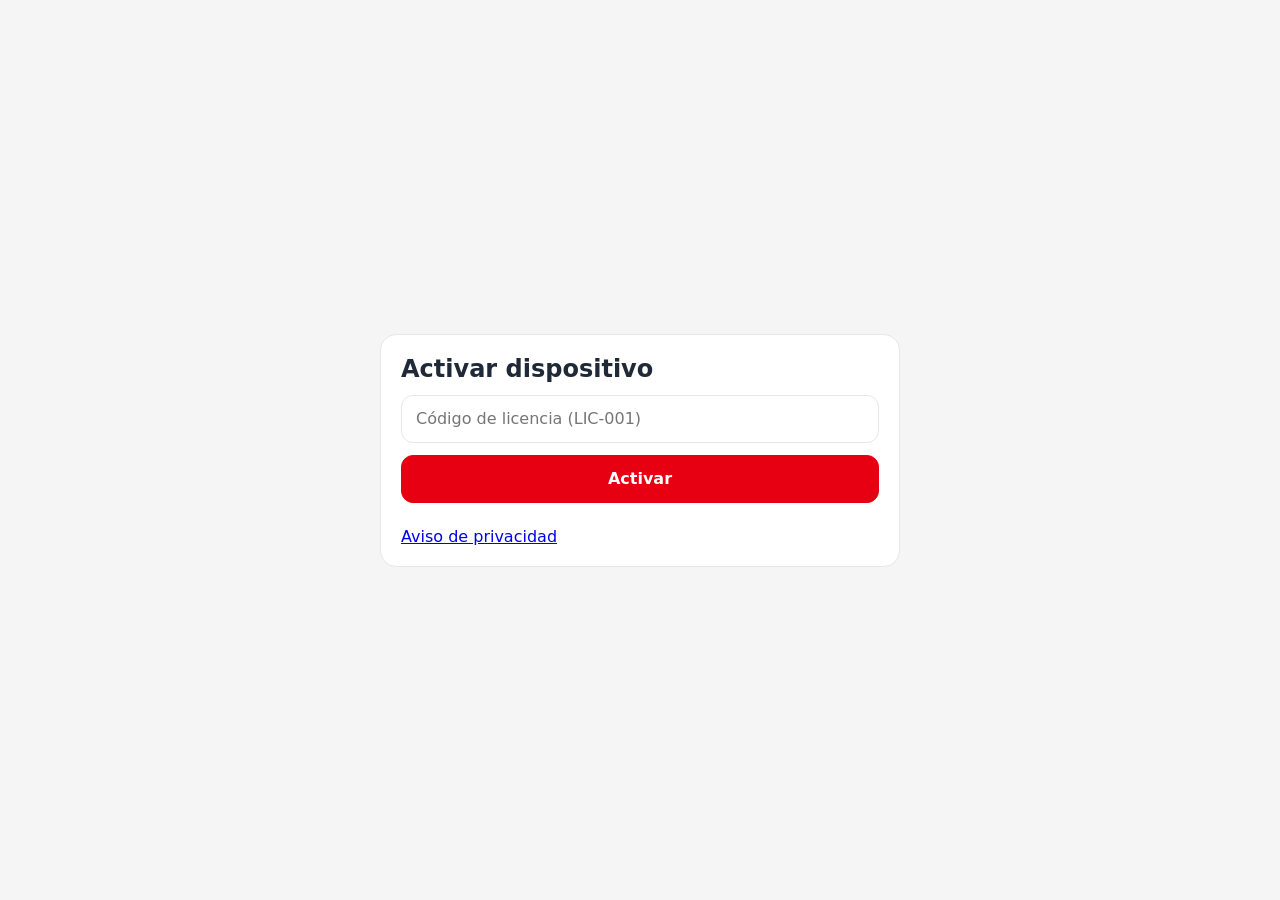
<file: index.html>
<!doctype html>
<html lang="es"><head>
<meta charset="utf-8"><meta name="viewport" content="width=device-width,initial-scale=1,viewport-fit=cover">
<title>Control de Asistencia</title><meta name="theme-color" content="#E60012">
<meta name="mobile-web-app-capable" content="yes"><meta name="apple-mobile-web-app-capable" content="yes">
<link rel="manifest" href="manifest.webmanifest"><link rel="apple-touch-icon" href="icon-192.png"><link rel="stylesheet" href="styles.css">
<script src="face-api.js"></script>
</head><body>
<section id="act" class="screen" hidden><div class="card"><h2>Activar dispositivo</h2>
<input id="lic" placeholder="Código de licencia (LIC-001)" autocapitalize="characters" autocomplete="off">
<button id="actBtn" class="pri">Activar</button><p id="actMsg" role="status"></p><a href="aviso.html" target="_blank">Aviso de privacidad</a></div></section>
<div id="app" hidden>
<header><div id="clock">--:--:--</div><div class="chips"><a class="chip" href="aviso.html" target="_blank">Aviso de privacidad</a><span class="chip" id="cNet"></span><span class="chip" id="cGps"></span><span class="chip" id="cPend" hidden></span><button class="chip" id="voz" aria-label="Voz">🔇</button></div></header>
<main><div class="cam scan" id="cam"><video id="v" playsinline muted autoplay></video></div>
<div class="panel"><div id="msg" role="status" aria-live="polite">Cargando…</div><div class="types" id="types" hidden></div></div></main></div>
<script type="module">
import {CFG,kv,login,sync,enviar,vaciarCola,pendientes,loadFace,describe,landmarks,yaw,match,hav,watchGPS,hoyKey} from './core.js';
const $=i=>document.getElementById(i),sleep=ms=>new Promise(r=>setTimeout(r,ms));
const LIVE=true; // true = prueba de vida (reto de giro de cabeza); false = sin reto
const TIPOS=[['Hora Entrada','🟢 Entrada'],['Salida Comida','🍽️ Salir a comer'],['Entrada Comida','↩️ Regreso de comer'],['Hora Salida','🔴 Salida']];
let emps=[],sucs=[],gps=null,state='load',ledger={f:'',ids:{}},voz=localStorage.getItem('ac_voz')==='1',timer=null,last=null,streak=0,miss=0;
function msg(t,s){const m=$('msg');m.textContent=t;if(s){const e=document.createElement('small');e.textContent=s;m.appendChild(e);}}
const hablar=t=>{if(!voz||!window.speechSynthesis)return;const u=new SpeechSynthesisUtterance(t);u.lang='es-MX';speechSynthesis.cancel();speechSynthesis.speak(u);};
$('voz').textContent=voz?'🔊':'🔇';
$('voz').onclick=()=>{voz=!voz;localStorage.setItem('ac_voz',voz?'1':'0');$('voz').textContent=voz?'🔊':'🔇';hablar('Voz activada');};
setInterval(()=>{$('clock').textContent=new Date().toLocaleTimeString('es-MX',{hour12:false});},1000);
function chips(){
  const n=navigator.onLine;$('cNet').textContent=n?'● En línea':'● Sin conexión';$('cNet').className='chip '+(n?'ok':'er');
  const g=$('cGps');if(gps&&Date.now()-gps.t<120000){g.textContent='📍 ±'+Math.round(gps.acc)+' m';g.className='chip '+(gps.acc<=CFG.ACC_MAX?'ok':'wa');}else{g.textContent='📍 Sin GPS';g.className='chip er';}
  pendientes().then(k=>{const c=$('cPend');c.hidden=!k;c.textContent='⏳ '+k+' por enviar';c.className='chip wa';});
}
const flush=()=>vaciarCola().then(chips).catch(()=>{});
setInterval(chips,3000);addEventListener('online',()=>{chips();flush();});addEventListener('offline',chips);
async function loadLedger(){ledger=(await kv.get('ledger'))||{ids:{}};}
const done=id=>{const e=ledger.ids[id];return e&&Date.now()-e.ts<576e5?e.l:[];}; // turno abierto (máx. 16 h)
const mark=async(id,l)=>{ledger.ids[id]={l,ts:Date.now()};await kv.set('ledger',ledger);};
const nx=(id,h)=>h==='Hora Salida'?[]:[...done(id),h];
async function cam(){const s=await navigator.mediaDevices.getUserMedia({video:{facingMode:'user',width:{ideal:640},height:{ideal:480}},audio:false});const v=$('v');v.srcObject=s;await v.play();s.getVideoTracks()[0].onended=()=>setTimeout(cam,1500);}
const wake=async()=>{try{await navigator.wakeLock?.request('screen');}catch{}};
document.addEventListener('visibilitychange',()=>{if(!document.hidden)wake();});
async function refresh(){const d=await sync();if(d&&d.empleados){emps=d.empleados.map(e=>({...e,d:JSON.parse(e.d)}));sucs=d.sucursales||[];}}
async function boot(){
  $('act').hidden=true;$('app').hidden=false;chips();
  try{await cam();}catch{return msg('⚠️ Permite el acceso a la cámara','Ajustes del navegador → Permisos → Cámara');}
  watchGPS(p=>{gps=p;chips();});wake();msg('Cargando reconocimiento facial…');
  if(typeof faceapi==='undefined')return msg('❌ Falta la librería de reconocimiento','Abre la app una vez con internet y recarga');
  try{await Promise.all([loadFace(),refresh()]);}catch(e){console.error(e);return msg('❌ No se pudieron cargar los modelos','Abre la app una vez con internet para guardarlos ('+(e.message||e)+')');}
  if(!emps.length)return msg('Sin empleados con rostro registrado','Da de alta empleados en admin.html');
  await loadLedger();reset();loop();setInterval(flush,20000);setInterval(refresh,30*60000);flush();
}
async function loop(){
  const v=$('v');
  for(;;){
    if(state!=='scan'||document.hidden){await sleep(300);continue;}
    const t=performance.now();
    try{
      const d=await describe(v);
      if(!d){streak=0;miss=0;last=null;if($('cam').className!=='cam scan'){$('cam').className='cam scan';msg('Acércate a la cámara','Mira de frente');}}
      else if(d.detection.box.width<v.videoWidth*0.22){msg('Acércate un poco más');streak=0;}
      else{
        const m=match(Array.from(d.descriptor),emps);
        if(m){if(m.emp.id===last)streak++;else{last=m.emp.id;streak=1;}miss=0;if(streak>=2){const cf=LIVE?await reto(m.emp):m.dist;if(cf!==null)await reconocido(m.emp,cf);continue;}}
        else{streak=0;last=null;if(++miss>=4){$('cam').className='cam er';msg('No te reconozco','Mejora la luz y mira de frente');}}
      }
    }catch(e){console.error(e);}
    await sleep(Math.max(100,350-(performance.now()-t)));
  }
}
// Prueba de vida: reto aleatorio (izquierda/derecha) y verificación final del mismo rostro al frente.
// Una foto fija o un video grabado no pueden obedecer una instrucción al azar ni cambiar de lado a tiempo.
async function reto(emp){
  const v=$('v'),dir=Math.random()<.5?'izquierda':'derecha';state='live';$('cam').className='cam scan';
  msg('🔒 Verificación','Gira la cabeza hacia tu '+dir);hablar('Gira la cabeza a tu '+dir);
  const t0=Date.now();let frontal=false,girado=false;
  while(Date.now()-t0<9000){
    const d=await landmarks(v);if(!d){await sleep(60);continue;}
    const y=yaw(d.landmarks);
    if(!girado){if(Math.abs(y-.5)<.1)frontal=true;if(frontal&&(dir==='derecha'?y<.37:y>.63)){girado=true;msg('✔ Bien','Ahora mira al frente');}}
    else if(Math.abs(y-.5)<.08){const f=await describe(v);if(f){const m=match(Array.from(f.descriptor),emps);if(m&&m.emp.id===emp.id)return m.dist;break;}}
  }
  $('cam').className='cam er';msg('No se pudo verificar','Mira de frente a la cámara e intenta de nuevo');await sleep(2500);reset();return null;
}
function reset(){clearTimeout(timer);$('types').hidden=true;$('cam').className='cam scan';last=null;streak=0;miss=0;msg('Acércate a la cámara','Mira de frente');state='scan';}
async function reconocido(emp,conf){
  state='pick';$('cam').className='cam ok';navigator.vibrate?.(60);
  const hecho=done(emp.id),sug=TIPOS.find(t=>!hecho.includes(t[0])),box=$('types');box.innerHTML='';
  TIPOS.forEach(([val,lab])=>{const b=document.createElement('button');b.textContent=lab;b.disabled=hecho.includes(val);if(sug&&sug[0]===val)b.className='sug';b.onclick=()=>registrar(emp,val,conf);box.appendChild(b);});
  box.hidden=false;
  const g=gps&&Date.now()-gps.t<120000?gps:null;
  const q=g?sucs.map(s=>({s,d:hav(g.lat,g.lng,s.lat,s.lng)})).sort((a,b)=>a.d-b.d)[0]:null;
  const aviso=!g?'⚠️ Sin GPS: se registrará sin ubicación':q&&q.d>q.s.radio?'⚠️ Fuera del rango de las sucursales':q&&q.s.nombre!==emp.sucursal?'📍 Estás en '+q.s.nombre+' (asignada: '+emp.sucursal+')':emp.sucursal;
  msg(sug?'Hola, '+emp.nombre:'Ya completaste tus registros de hoy',aviso);hablar('Hola '+emp.nombre);
  clearTimeout(timer);timer=setTimeout(reset,sug?15000:4000);
}
async function registrar(emp,horario,conf){
  if(state!=='pick')return;state='send';clearTimeout(timer);$('types').hidden=true;msg('Registrando…');
  const g=gps&&Date.now()-gps.t<120000?gps:null;
  const op={opId:crypto.randomUUID(),id:emp.id,horario,lat:g&&g.lat,lng:g&&g.lng,acc:g&&g.acc,confianza:+conf.toFixed(3),ts:new Date().toISOString(),origen:'online'};
  const r=await Promise.race([enviar(op),sleep(4000).then(()=>null)]); // la espera máxima percibida es 4 s
  const et=TIPOS.find(t=>t[0]===horario)[1],c=$('cam');
  if(r&&r.ok){await mark(emp.id,r.hoy||nx(emp.id,horario));c.className='cam ok';msg('✅ '+et,emp.nombre+' · '+r.hora+(r.estatus&&r.estatus!=='OK'?' · '+r.estatus:''));hablar('Registro correcto');}
  else if(r&&r.code==='YA_REGISTRADO'){await mark(emp.id,r.hoy||nx(emp.id,horario));c.className='cam er';msg('⚠️ Ya estaba registrada',r.msg);}
  else if(!r||['NET','SERVER','LIC'].includes(r.code)||String(r.code).startsWith('AUTH')){await mark(emp.id,nx(emp.id,horario));c.className='cam ok';msg('✅ Guardado en el dispositivo','Se enviará automáticamente');}
  else{c.className='cam er';msg('❌ '+(r.msg||'Error'),emp.nombre);hablar('No se pudo registrar');}
  chips();await sleep(2500);reset();
}
$('actBtn').onclick=async()=>{const id=$('lic').value.trim().toUpperCase();if(!id)return;$('actBtn').disabled=true;$('actMsg').textContent='Validando…';const r=await login(id);$('actBtn').disabled=false;if(r.ok)boot();else $('actMsg').textContent='❌ '+(r.msg||'Error');};
(async()=>{
  if('serviceWorker' in navigator)navigator.serviceWorker.register('sw.js');
  const id=localStorage.getItem('ac_lic');if(!id){$('act').hidden=false;return;}
  const r=await login(id);
  if(r.ok||r.code==='NET')boot();else{localStorage.removeItem('ac_lic');$('act').hidden=false;$('actMsg').textContent='❌ '+r.msg;}
})();
</script></body></html>
</file>
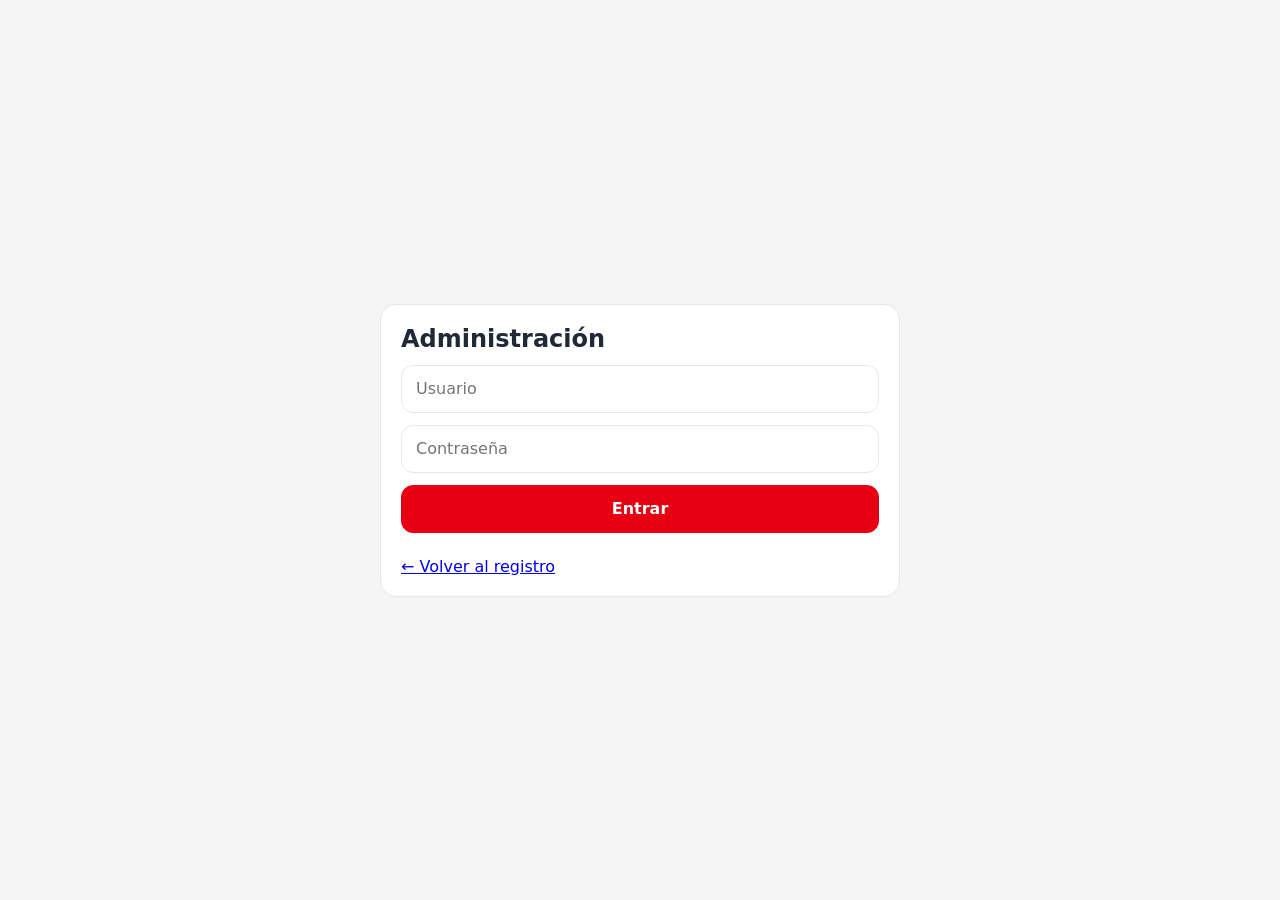
<file: admin.html>
<!doctype html>
<html lang="es"><head>
<meta charset="utf-8"><meta name="viewport" content="width=device-width,initial-scale=1,viewport-fit=cover">
<title>Administración · Asistencia</title><link rel="stylesheet" href="styles.css">
<script src="face-api.js"></script>
</head><body>
<section id="lg" class="screen"><div class="card"><h2>Administración</h2>
<input id="u" placeholder="Usuario" autocomplete="username"><input id="p" type="password" placeholder="Contraseña" autocomplete="current-password">
<button id="go" class="pri">Entrar</button><p id="lm" role="status"></p><a href="index.html">← Volver al registro</a></div></section>
<div id="ad" hidden style="max-width:640px;margin:0 auto;padding:16px;display:grid;gap:14px">
<div class="card"><h3>Alta o edición de empleado</h3>
<div class="row"><input id="id" placeholder="ID (3-12)" maxlength="12" autocapitalize="characters"><select id="st"><option>Alta</option><option>Baja</option></select></div>
<input id="nom" placeholder="Nombre completo"><div class="row"><select id="suc"></select><input id="pue" placeholder="Puesto"></div>
<div class="cam" style="height:280px"><video id="v" playsinline muted autoplay></video></div>
<button id="cap">📸 Capturar rostro (3 tomas)</button>
<label>o subir una foto (no se guarda): <input id="fil" type="file" accept="image/*"></label>
<label><input type="checkbox" id="cons" style="min-height:auto"> El empleado firmó el consentimiento expreso por escrito (<a href="aviso.html" target="_blank">ver formato</a>)</label>
<button id="sav" class="pri">Guardar empleado</button><p id="am" role="status"></p></div>
<div class="card"><h3>Migrar fotos antiguas</h3><p>Convierte las fotos de la hoja BD en descriptores y borra la foto de la celda.</p>
<button id="mig">Convertir fotos de la hoja BD</button><pre id="log"></pre></div></div>
<script type="module">
import {call,login,sync,loadFace,describe,dist} from './core.js';
const $=i=>document.getElementById(i),sleep=ms=>new Promise(r=>setTimeout(r,ms));
let adm=null,ds=null,data=null;
$('go').onclick=async()=>{
  const lic=localStorage.getItem('ac_lic');if(!lic){$('lm').textContent='Primero activa este dispositivo en index.html';return;}
  $('lm').textContent='Validando…';await login(lic);
  const r=await call('adminLogin',{usuario:$('u').value,password:$('p').value});
  if(!r.ok){$('lm').textContent='❌ '+r.msg;return;}
  adm=r.adminToken;$('lg').hidden=true;$('ad').hidden=false;init();
};
async function init(){
  $('am').textContent='Cargando modelos…';await loadFace();data=await sync();
  ((data&&data.sucursales)||[]).forEach(s=>$('suc').add(new Option(s.nombre,s.nombre)));
  try{$('v').srcObject=await navigator.mediaDevices.getUserMedia({video:{facingMode:'user'}});$('am').textContent='Listo';}catch{$('am').textContent='⚠️ Permite la cámara o sube una foto';}
}
function revisar(){
  const id=$('id').value.trim().toUpperCase();
  const o=((data&&data.empleados)||[]).find(e=>e.id!==id&&JSON.parse(e.d).some(x=>ds.some(y=>dist(x,y)<0.45)));
  $('am').textContent=o?'⚠️ Este rostro se parece a '+o.nombre+' ('+o.id+'). Verifica antes de guardar.':'✅ Rostro capturado';
}
$('cap').onclick=async()=>{
  ds=null;const t=[];$('am').textContent='Mira de frente y mueve un poco la cabeza…';
  for(let i=0;i<3;i++){
    let d=null;for(let k=0;k<8&&!d;k++){const x=await describe($('v'));if(x&&x.detection.score>0.6)d=x;else await sleep(300);}
    if(!d){$('am').textContent='❌ No se detectó el rostro. Mejora la luz.';return;}
    t.push(Array.from(d.descriptor));await sleep(700);
  }
  if(dist(t[0],t[1])>0.5||dist(t[0],t[2])>0.5){$('am').textContent='❌ Tomas inconsistentes. Repite.';return;}
  ds=t;revisar();
};
$('fil').onchange=async e=>{
  const f=e.target.files[0];if(!f)return;const img=new Image();img.src=URL.createObjectURL(f);await img.decode();
  const x=await describe(img);URL.revokeObjectURL(img.src);
  if(!x){$('am').textContent='❌ No se detectó rostro en la foto';return;}
  ds=[Array.from(x.descriptor)];revisar();
};
$('sav').onclick=async()=>{
  const b={adminToken:adm,id:$('id').value.trim(),nombre:$('nom').value.trim(),sucursal:$('suc').value,puesto:$('pue').value.trim(),status:$('st').value,descriptors:ds||undefined,consent:$('cons').checked};
  if(!b.id){$('am').textContent='Captura el ID';return;}
  $('sav').disabled=true;const r=await call('guardarEmpleado',b);$('sav').disabled=false;
  $('am').textContent=r.ok?'✅ Guardado. Las tablets lo recibirán en minutos.':'❌ '+r.msg;
  if(r.ok){ds=null;$('cons').checked=false;['id','nom','pue'].forEach(i=>$(i).value='');data=await sync();}
};
$('mig').onclick=async()=>{
  const L=t=>{$('log').textContent+=t+'\n';};$('mig').disabled=true;const skip=[];let ok=0;
  for(;;){
    const r=await call('legacyLote',{adminToken:adm,skip});
    if(!r.ok){L('❌ '+r.msg);break;}
    if(!r.lote.length){L('✔ Terminado: '+ok+' migrados, '+skip.length+' omitidos');break;}
    for(const e of r.lote){
      try{
        const img=new Image();img.src=e.foto;await img.decode();let x=await describe(img);
        if(!x){const c=document.createElement('canvas');c.width=c.height=Math.max(img.width,img.height);c.getContext('2d').drawImage(img,0,0);x=await describe(c);}
        if(!x)throw 0;const g=await call('guardarEmpleado',{adminToken:adm,id:e.id,descriptors:[Array.from(x.descriptor)]});
        if(!g.ok)throw 0;ok++;L('✅ '+e.id);
      }catch{skip.push(e.id);L('⚠️ '+e.id+': sin rostro detectable, vuelve a darlo de alta');}
    }
  }
  $('mig').disabled=false;
};
</script></body></html>
</file>
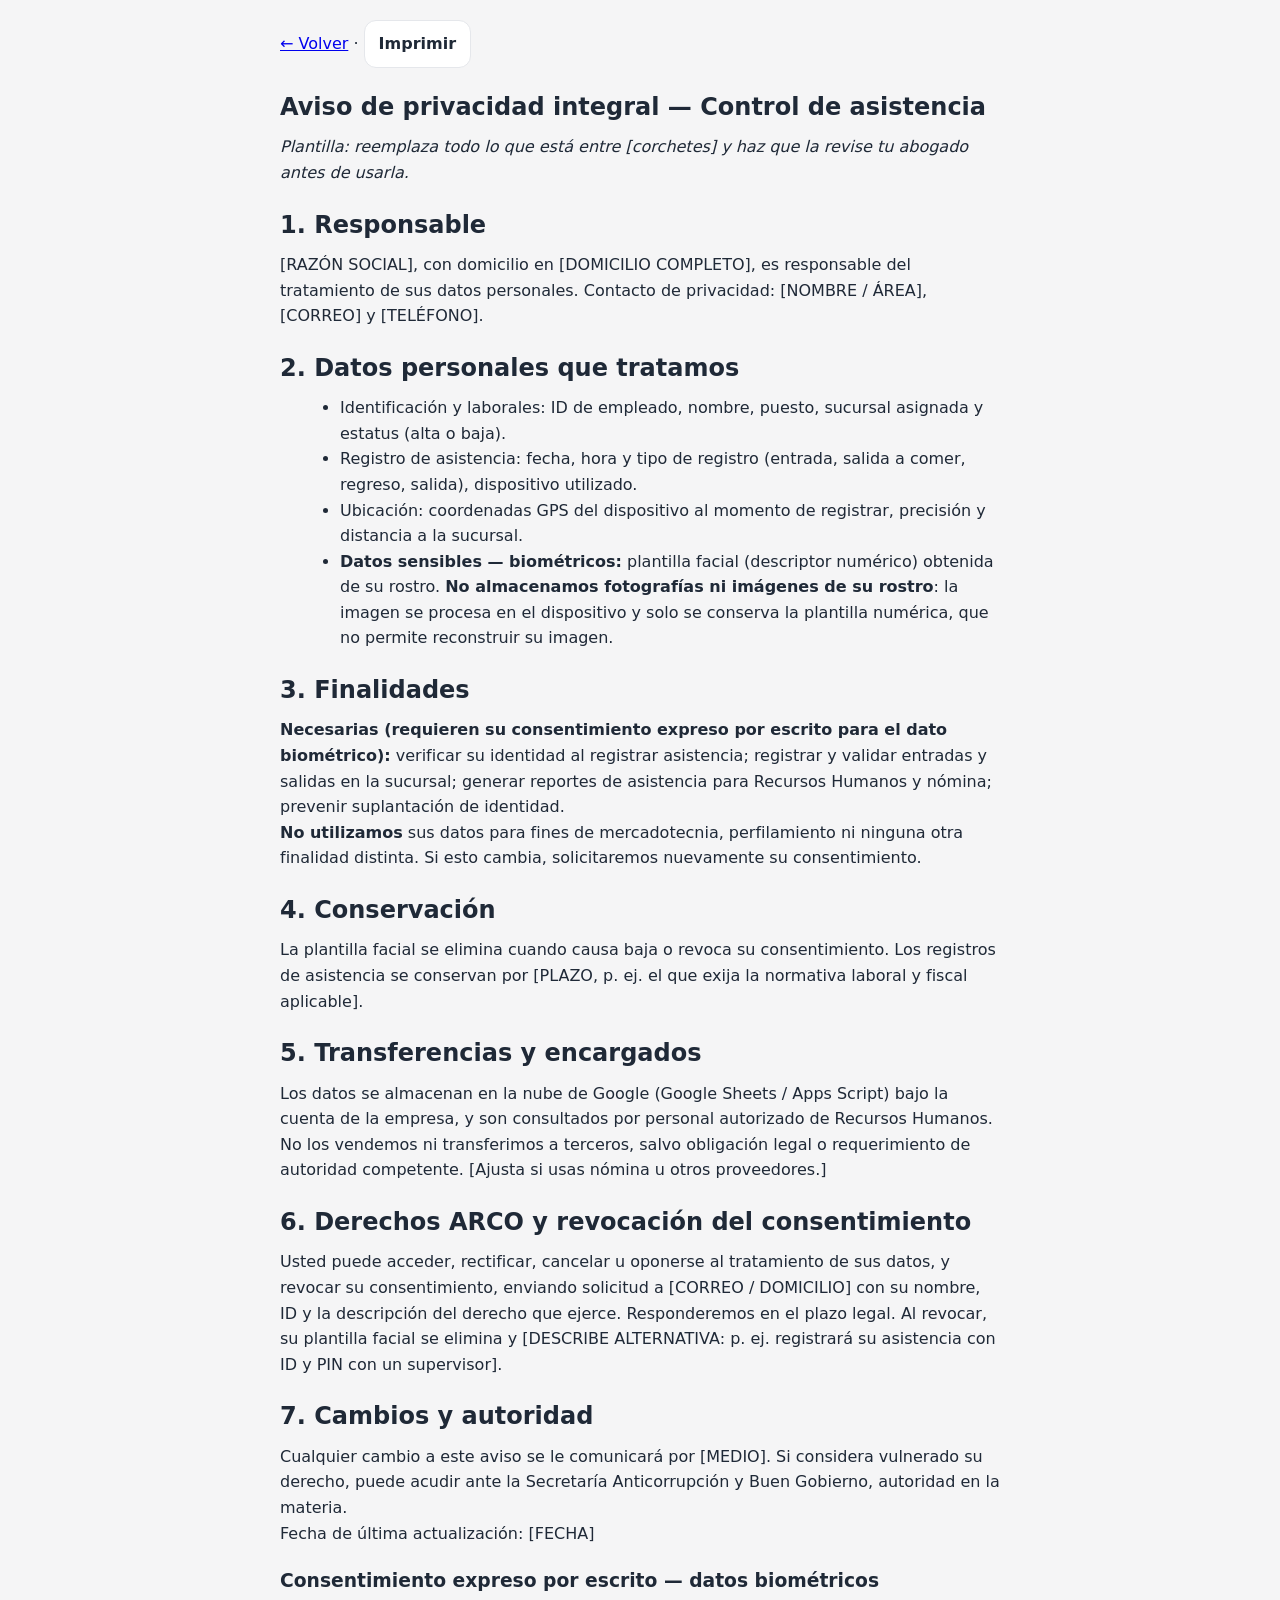
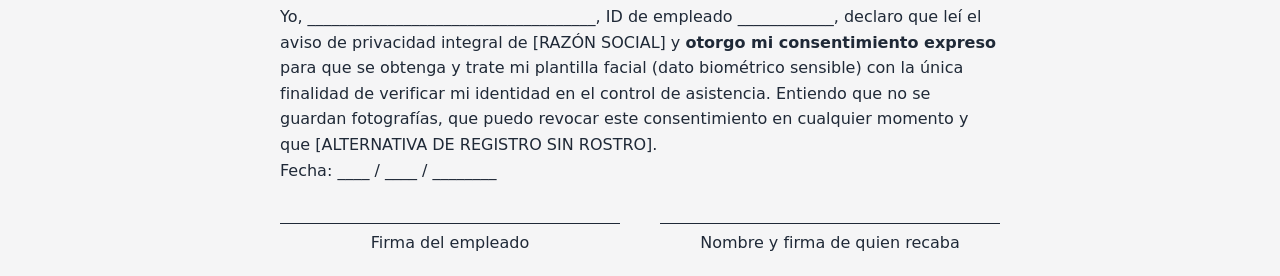
<file: aviso.html>
<!doctype html>
<html lang="es"><head><meta charset="utf-8"><meta name="viewport" content="width=device-width,initial-scale=1">
<title>Aviso de privacidad · Control de asistencia</title><link rel="stylesheet" href="styles.css">
<style>article{max-width:760px;margin:0 auto;padding:20px;line-height:1.6}h1,h2{margin:20px 0 8px}li{margin-left:20px}.firma{margin-top:40px;display:grid;grid-template-columns:1fr 1fr;gap:40px}.firma div{border-top:1px solid currentColor;padding-top:6px;text-align:center}@media print{.np{display:none}body{background:#fff;color:#000}.salto{page-break-before:always}}</style></head><body><article>
<p class="np"><a href="index.html">← Volver</a> · <button onclick="print()">Imprimir</button></p>
<h1>Aviso de privacidad integral — Control de asistencia</h1>
<p><em>Plantilla: reemplaza todo lo que está entre [corchetes] y haz que la revise tu abogado antes de usarla.</em></p>
<h2>1. Responsable</h2>
<p>[RAZÓN SOCIAL], con domicilio en [DOMICILIO COMPLETO], es responsable del tratamiento de sus datos personales. Contacto de privacidad: [NOMBRE / ÁREA], [CORREO] y [TELÉFONO].</p>
<h2>2. Datos personales que tratamos</h2>
<ul><li>Identificación y laborales: ID de empleado, nombre, puesto, sucursal asignada y estatus (alta o baja).</li>
<li>Registro de asistencia: fecha, hora y tipo de registro (entrada, salida a comer, regreso, salida), dispositivo utilizado.</li>
<li>Ubicación: coordenadas GPS del dispositivo al momento de registrar, precisión y distancia a la sucursal.</li>
<li><strong>Datos sensibles — biométricos:</strong> plantilla facial (descriptor numérico) obtenida de su rostro. <strong>No almacenamos fotografías ni imágenes de su rostro</strong>: la imagen se procesa en el dispositivo y solo se conserva la plantilla numérica, que no permite reconstruir su imagen.</li></ul>
<h2>3. Finalidades</h2>
<p><strong>Necesarias (requieren su consentimiento expreso por escrito para el dato biométrico):</strong> verificar su identidad al registrar asistencia; registrar y validar entradas y salidas en la sucursal; generar reportes de asistencia para Recursos Humanos y nómina; prevenir suplantación de identidad.</p>
<p><strong>No utilizamos</strong> sus datos para fines de mercadotecnia, perfilamiento ni ninguna otra finalidad distinta. Si esto cambia, solicitaremos nuevamente su consentimiento.</p>
<h2>4. Conservación</h2>
<p>La plantilla facial se elimina cuando causa baja o revoca su consentimiento. Los registros de asistencia se conservan por [PLAZO, p. ej. el que exija la normativa laboral y fiscal aplicable].</p>
<h2>5. Transferencias y encargados</h2>
<p>Los datos se almacenan en la nube de Google (Google Sheets / Apps Script) bajo la cuenta de la empresa, y son consultados por personal autorizado de Recursos Humanos. No los vendemos ni transferimos a terceros, salvo obligación legal o requerimiento de autoridad competente. [Ajusta si usas nómina u otros proveedores.]</p>
<h2>6. Derechos ARCO y revocación del consentimiento</h2>
<p>Usted puede acceder, rectificar, cancelar u oponerse al tratamiento de sus datos, y revocar su consentimiento, enviando solicitud a [CORREO / DOMICILIO] con su nombre, ID y la descripción del derecho que ejerce. Responderemos en el plazo legal. Al revocar, su plantilla facial se elimina y [DESCRIBE ALTERNATIVA: p. ej. registrará su asistencia con ID y PIN con un supervisor].</p>
<h2>7. Cambios y autoridad</h2>
<p>Cualquier cambio a este aviso se le comunicará por [MEDIO]. Si considera vulnerado su derecho, puede acudir ante la Secretaría Anticorrupción y Buen Gobierno, autoridad en la materia.</p>
<p>Fecha de última actualización: [FECHA]</p>
<section class="salto"><h1>Consentimiento expreso por escrito — datos biométricos</h1>
<p>Yo, ____________________________________, ID de empleado ____________, declaro que leí el aviso de privacidad integral de [RAZÓN SOCIAL] y <strong>otorgo mi consentimiento expreso</strong> para que se obtenga y trate mi plantilla facial (dato biométrico sensible) con la única finalidad de verificar mi identidad en el control de asistencia. Entiendo que no se guardan fotografías, que puedo revocar este consentimiento en cualquier momento y que [ALTERNATIVA DE REGISTRO SIN ROSTRO].</p>
<p>Fecha: ____ / ____ / ________</p>
<div class="firma"><div>Firma del empleado</div><div>Nombre y firma de quien recaba</div></div></section>
</article></body></html>
</file>
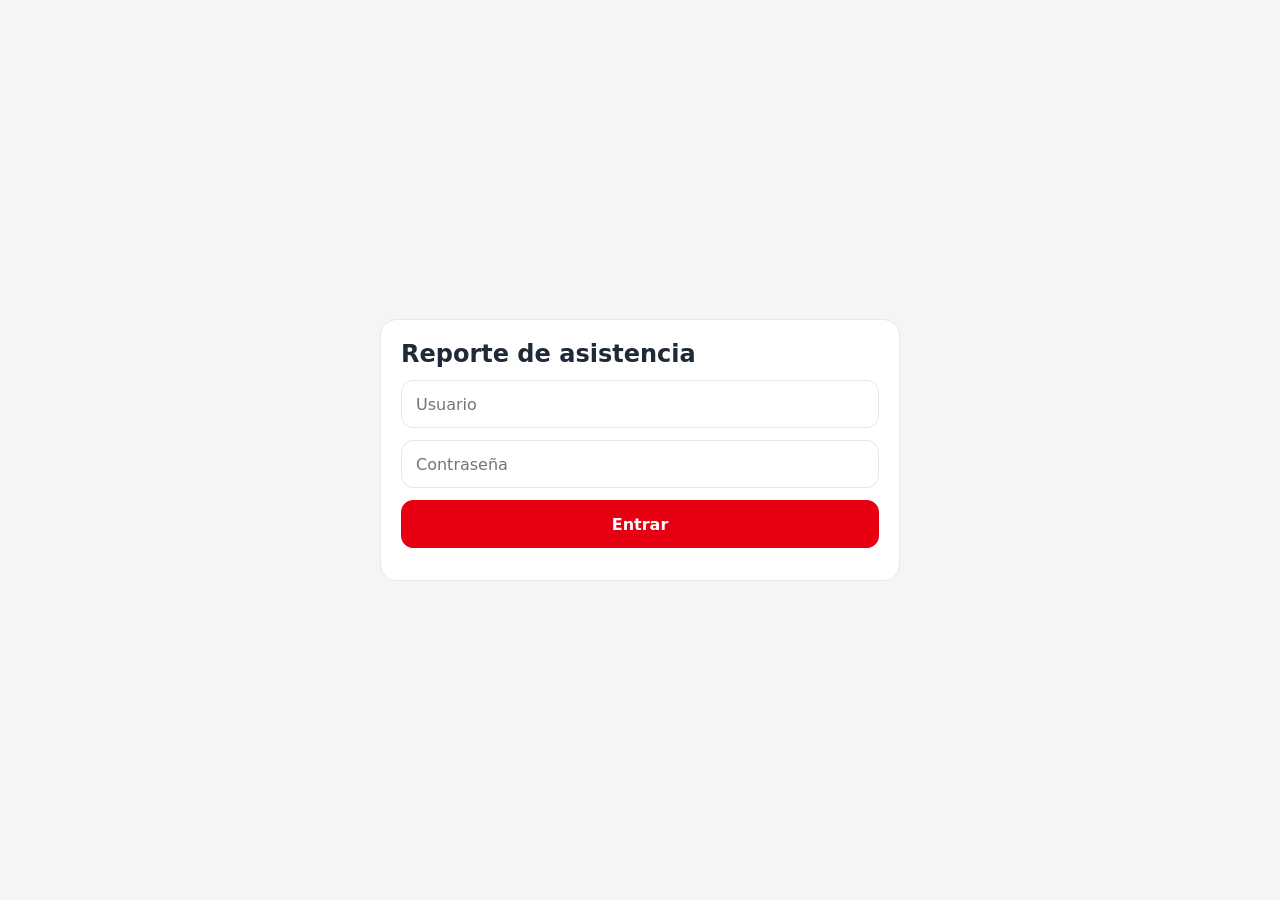
<file: reporte.html>
<!doctype html>
<html lang="es"><head>
<meta charset="utf-8"><meta name="viewport" content="width=device-width,initial-scale=1,viewport-fit=cover">
<title>Reporte de asistencia</title><meta name="theme-color" content="#E60012"><link rel="stylesheet" href="styles.css">
</head><body>
<section id="lg" class="screen"><div class="card"><h2>Reporte de asistencia</h2>
<input id="u" placeholder="Usuario" autocomplete="username" autocapitalize="none"><input id="p" type="password" placeholder="Contraseña" autocomplete="current-password">
<button id="go" class="pri">Entrar</button><p id="lm" role="status"></p></div></section>
<section id="fm" class="screen" hidden><div class="card">
<h2>Descargar reporte en PDF</h2><p id="who" style="color:var(--mu)"></p>
<label>Sucursal <select id="suc"></select></label>
<div class="row"><button data-q="s0">Semana actual<br><small>jue → mié</small></button><button data-q="s1">Semana anterior<br><small>jue → mié</small></button></div>
<div class="row"><button data-q="q0">Quincena actual</button><button data-q="q1">Quincena anterior</button></div>
<div class="row"><label>Del <input id="ini" type="date"></label><label>Al <input id="fin" type="date"></label></div>
<label id="mw" hidden>Mostrar <select id="modo"><option>Personal asignado a la sucursal</option><option>Registros hechos en la sucursal</option></select></label>
<button id="pdf" class="pri">Generar PDF</button><p id="st" role="status"></p>
<div id="res" class="row" hidden><a id="ver" class="chip" target="_blank">📄 Abrir PDF</a><a id="dl" class="chip">⬇️ Descargar</a><button id="sh" hidden>📤 Compartir</button></div>
<button id="out">Salir</button></div></section>
<script type="module">
import {CFG} from './core.js';
const $=i=>document.getElementById(i);let tok=sessionStorage.getItem('rep_tok'),info=JSON.parse(sessionStorage.getItem('rep_info')||'null');
async function api(action,data){
  const c=new AbortController(),t=setTimeout(()=>c.abort(),170000);
  try{const r=await fetch(CFG.API,{method:'POST',headers:{'Content-Type':'text/plain;charset=utf-8'},body:JSON.stringify({action,token:tok,...data}),signal:c.signal});return await r.json();}
  catch{return {ok:false,code:'NET',msg:'Sin conexión o tiempo agotado. Intenta de nuevo.'};}finally{clearTimeout(t);}
}
const iso=d=>d.toLocaleDateString('sv'),noon=()=>{const t=new Date();t.setHours(12,0,0,0);return t;};
function rango(q){
  const t=noon();
  if(q[0]==='s'){const ini=new Date(t);ini.setDate(t.getDate()-((t.getDay()-4+7)%7)-(q==='s1'?7:0));const fin=new Date(ini);fin.setDate(ini.getDate()+6);return [ini,fin];} // jueves a miércoles
  let y=t.getFullYear(),m=t.getMonth(),prim=t.getDate()<=15;
  if(q==='q1'){if(prim){m--;if(m<0){m=11;y--;}prim=false;}else prim=true;}
  return prim?[new Date(y,m,1),new Date(y,m,15)]:[new Date(y,m,16),new Date(y,m+1,0)];
}
document.querySelectorAll('[data-q]').forEach(b=>b.onclick=()=>{const [a,z]=rango(b.dataset.q);$('ini').value=iso(a);$('fin').value=iso(z);});
function show(){
  $('lg').hidden=!!tok;$('fm').hidden=!tok;if(!tok)return;
  $('who').textContent=info.usuario+(info.rol==='gerente'?' · '+info.sucursales[0]:' · Administrador');
  $('suc').innerHTML='';info.sucursales.forEach(s=>$('suc').add(new Option(s,s)));$('suc').disabled=info.rol!=='admin';$('mw').hidden=info.rol!=='admin';
  if(!$('ini').value){const [a,z]=rango('s0');$('ini').value=iso(a);$('fin').value=iso(z);}
}
$('go').onclick=async()=>{
  $('lm').textContent='Validando…';const r=await api('reporteLogin',{usuario:$('u').value.trim(),password:$('p').value});
  if(!r.ok){$('lm').textContent='❌ '+r.msg;return;}
  tok=r.token;info=r;sessionStorage.setItem('rep_tok',tok);sessionStorage.setItem('rep_info',JSON.stringify(r));$('p').value='';show();
};
$('out').onclick=()=>{sessionStorage.clear();tok=null;location.reload();};
$('pdf').onclick=async()=>{
  $('pdf').disabled=true;$('res').hidden=true;$('st').textContent='⏳ Generando PDF… puede tardar hasta 1 minuto. No cierres esta pantalla.';
  const r=await api('reportePdf',{ini:$('ini').value,fin:$('fin').value,sucursal:$('suc').value,modo:$('modo').value});
  $('pdf').disabled=false;
  if(!r.ok){if(r.code==='AUTH'||r.code==='AUTH_EXPIRED'){sessionStorage.clear();tok=null;show();$('lm').textContent='Sesión vencida. Entra de nuevo.';return;}$('st').textContent='❌ '+r.msg;return;}
  const f=new File([Uint8Array.from(atob(r.pdf),c=>c.charCodeAt(0))],r.nombre,{type:'application/pdf'}),u=URL.createObjectURL(f);
  $('ver').href=u;$('dl').href=u;$('dl').download=r.nombre;$('res').hidden=false;$('st').textContent='✅ Listo: '+r.nombre;
  $('sh').hidden=!(navigator.canShare&&navigator.canShare({files:[f]}));$('sh').onclick=()=>navigator.share({files:[f],title:r.nombre}).catch(()=>{});
};
show();
</script></body></html>
</file>
<file: styles.css>
:root{color-scheme:light;--bg:#F5F5F6;--card:#FFFFFF;--tx:#1F2937;--mu:#6B7280;--ac:#E60012;--gr:#374151;--ok:#15803D;--wa:#B45309;--er:#B91C1C;--bd:#E5E7EB;--r:16px;font-family:system-ui,-apple-system,"Segoe UI",Roboto,sans-serif}
*{box-sizing:border-box;margin:0}html,body{height:100%}
body{background:var(--bg);color:var(--tx);padding:env(safe-area-inset-top) env(safe-area-inset-right) env(safe-area-inset-bottom) env(safe-area-inset-left)}
[hidden]{display:none!important}
.screen{min-height:100%;display:grid;place-items:center;padding:20px}
.card{background:var(--card);border:1px solid var(--bd);border-radius:var(--r);padding:20px;width:min(100%,520px);display:grid;gap:12px}
input,select,button{font:inherit;min-height:48px;border-radius:12px;border:1px solid var(--bd);padding:0 14px;background:var(--card);color:var(--tx)}
button{cursor:pointer;font-weight:600}button:disabled{opacity:.4}:focus-visible{outline:3px solid var(--ac);outline-offset:2px}
.pri{background:var(--ac);border-color:var(--ac);color:#fff}
.row{display:grid;grid-template-columns:1fr 1fr;gap:8px}
#app{height:100%;display:grid;grid-template-rows:auto minmax(0,1fr)}
header{display:flex;justify-content:space-between;align-items:center;gap:8px;padding:10px 16px;flex-wrap:wrap}
#clock{font:700 clamp(1.6rem,6vw,2.4rem)/1 ui-monospace,Menlo,monospace}
.chips{display:flex;gap:6px;flex-wrap:wrap;align-items:center}
.chip{font-size:.78rem;padding:4px 10px;min-height:0;border-radius:99px;background:var(--card);border:1px solid var(--bd)}
.chip.ok{color:var(--ok)}.chip.wa{color:var(--wa)}.chip.er{color:var(--er)}
main{display:grid;gap:12px;padding:0 16px 16px;grid-template-rows:minmax(0,1fr) auto}
@media(min-width:760px) and (orientation:landscape){main{grid-template-columns:1.1fr 1fr;grid-template-rows:minmax(0,1fr)}}
.cam{position:relative;border-radius:var(--r);overflow:hidden;background:#000;border:4px solid var(--bd);min-height:0;transition:border-color .25s}
.cam video{width:100%;height:100%;object-fit:cover;transform:scaleX(-1);display:block}
.cam.scan{border-color:var(--gr)}.cam.ok{border-color:var(--ok)}.cam.er{border-color:var(--er)}
.panel{display:grid;gap:12px;align-content:center}
#msg{font-size:clamp(1.15rem,3.6vw,1.6rem);font-weight:700;text-align:center;padding:14px;border-radius:var(--r);background:var(--card);border:1px solid var(--bd)}
#msg small{display:block;font-weight:500;color:var(--mu);font-size:.72em;margin-top:4px}
.types{display:grid;grid-template-columns:1fr 1fr;gap:10px}
.types button{min-height:80px;font-size:1.05rem}
.types button.sug{background:var(--ac);border-color:var(--ac);color:#fff}
pre{max-height:40vh;overflow:auto;font-size:.78rem;white-space:pre-wrap}
@media(prefers-reduced-motion:reduce){*{transition:none!important}}
</file>
